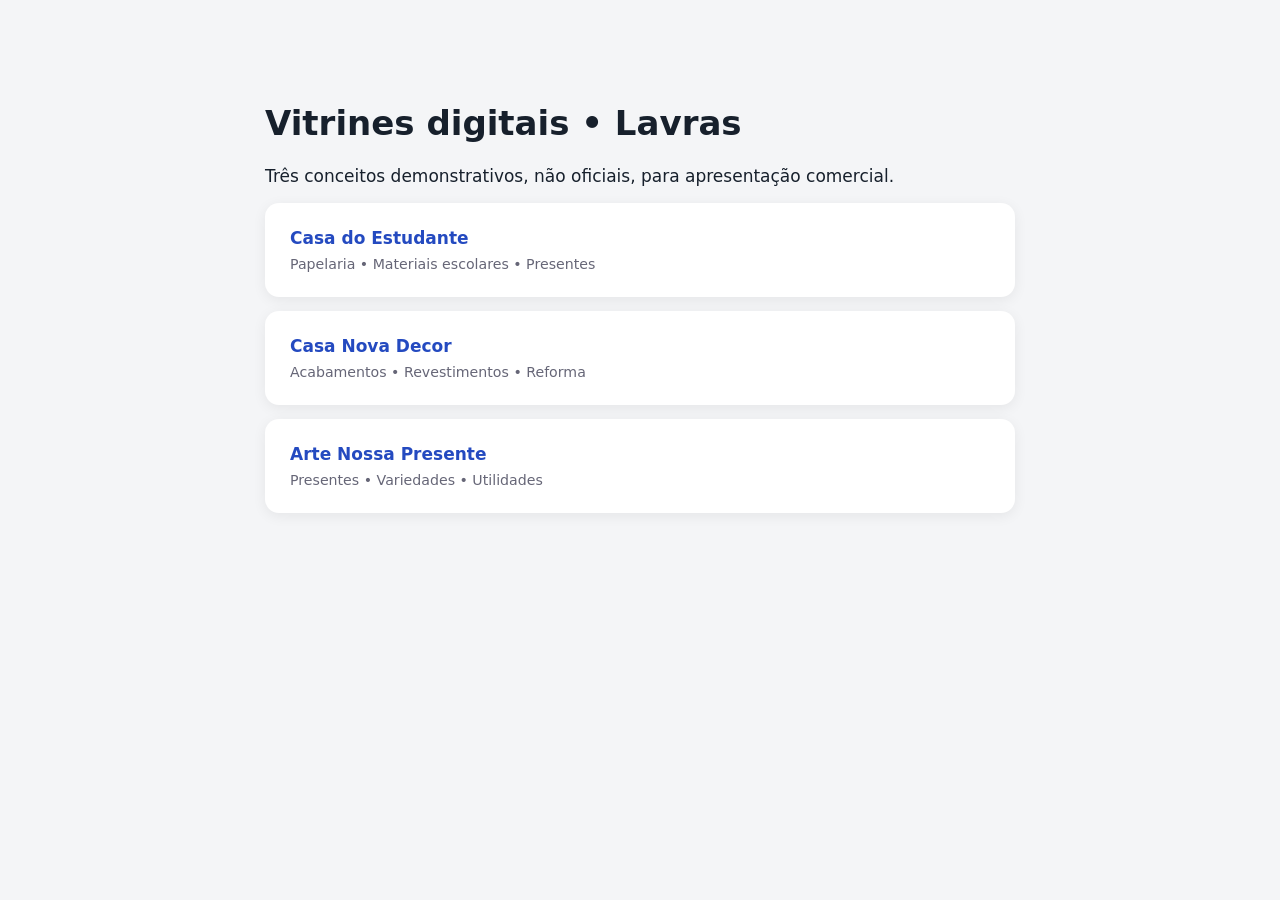
<file: live-sites/index.html>
<!doctype html><html lang="pt-BR"><meta charset="utf-8"><meta name="viewport" content="width=device-width,initial-scale=1"><title>Sites demonstrativos de Lavras</title><style>body{font:17px system-ui;background:#f4f5f7;color:#17202c;max-width:750px;margin:60px auto;padding:20px}a{display:block;padding:25px;background:white;border-radius:14px;margin:14px 0;color:#244ac0;text-decoration:none;box-shadow:0 3px 14px #0001}small{display:block;color:#667;margin-top:8px}</style><h1>Vitrines digitais • Lavras</h1><p>Três conceitos demonstrativos, não oficiais, para apresentação comercial.</p><a href="/casa-do-estudante/"><b>Casa do Estudante</b><small>Papelaria • Materiais escolares • Presentes</small></a><a href="/casa-nova-decor/"><b>Casa Nova Decor</b><small>Acabamentos • Revestimentos • Reforma</small></a><a href="/arte-nossa-presente/"><b>Arte Nossa Presente</b><small>Presentes • Variedades • Utilidades</small></a></html>
</file>
